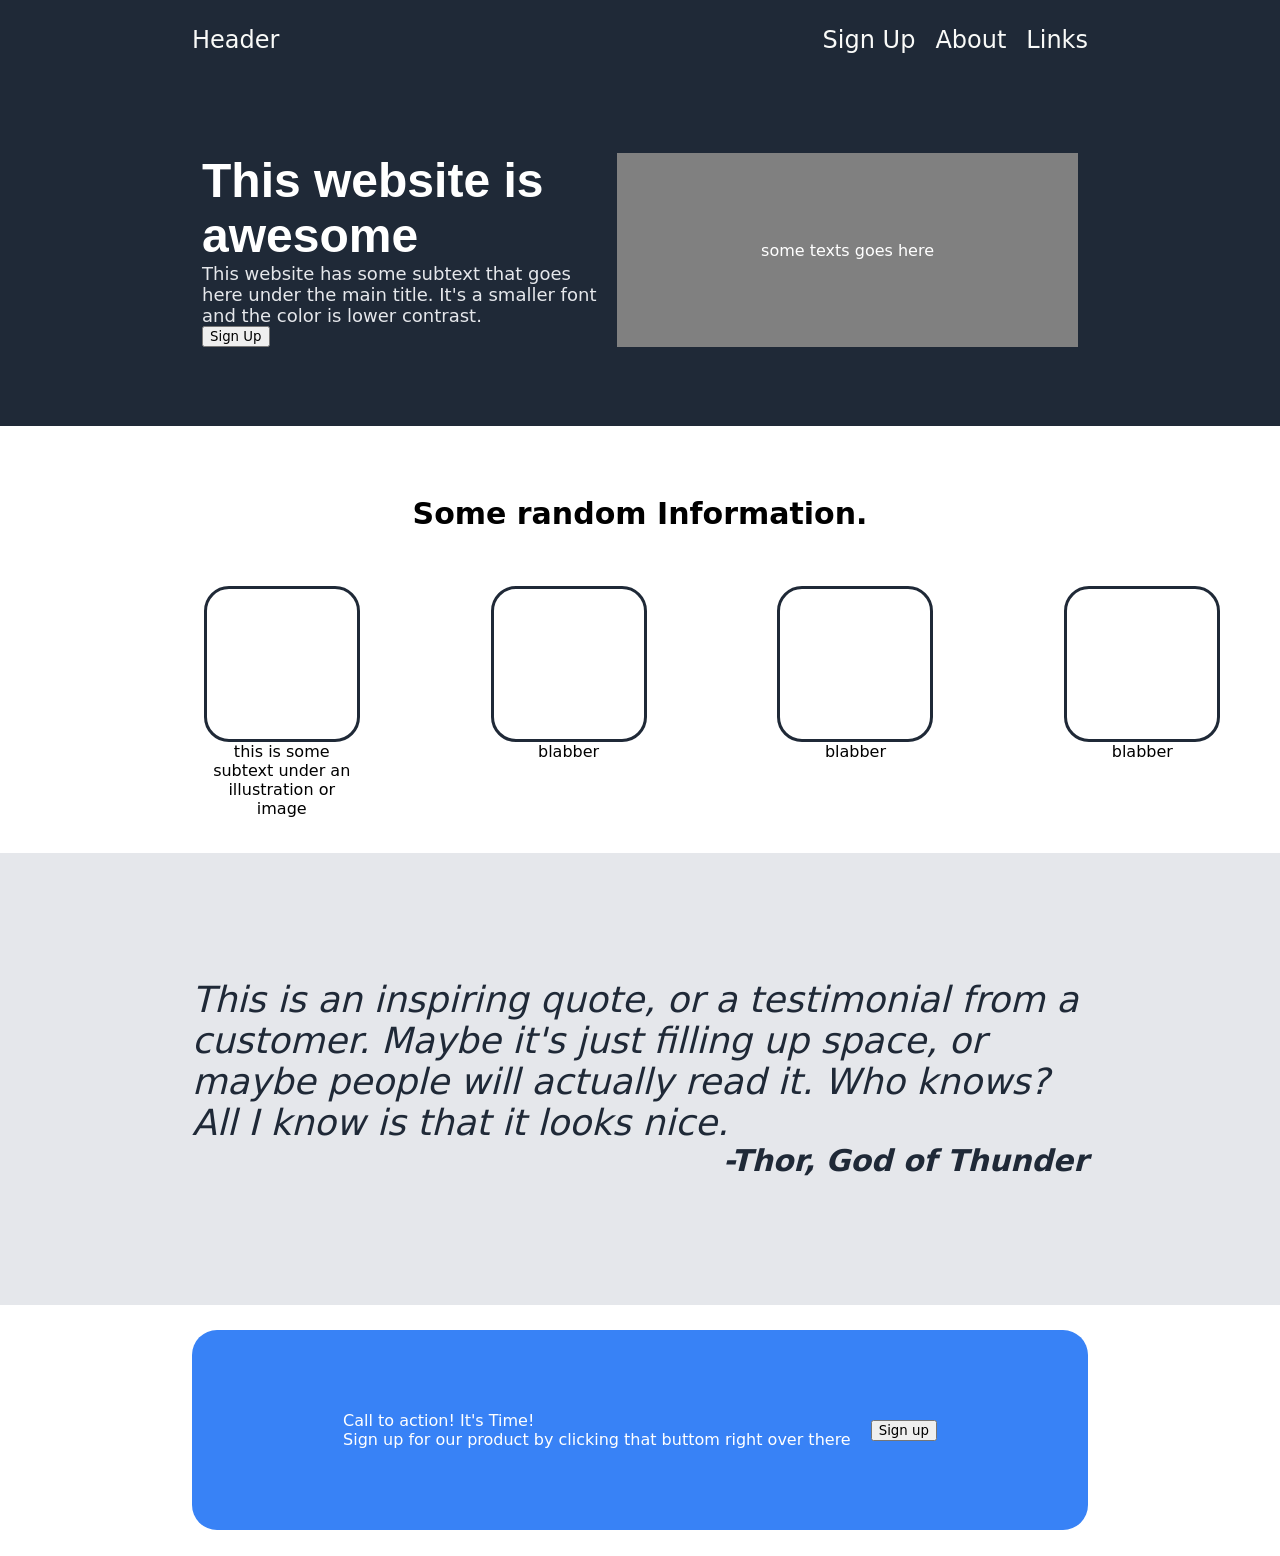
<file: index.html>
<!DOCTYPE html>
<html lang="en">
<head>
    <meta charset="UTF-8">
    <meta name="viewport" content="width=device-width, initial-scale=1.0">
    <title>Landing Page</title>
    <link rel="stylesheet" href = "style.css">
</head>
<body>
    
    <!-- 4 sections -->
    <div class = "sectionA">
        <div class = "header">
            <div class = "left">Header</div>
            <div class = "right">
                <ul>
                    <li>Sign Up</li>
                    <li>About</li>
                    <li>Links</li>
                </ul>
            </div>
        </div>
        <div class = "content">
            <div class = "left">
            <p id = "heading">This website is awesome</p>
            <p id = "desc">This website has some subtext that goes here under the main title. It's a smaller font and the color is lower contrast.</p>
            <button>Sign Up</button>
        </div>
            <div class = "right">
                some texts goes here
            </div>
        </div>
    </div>
    <div class = "sectionB">
        <div class = "head">Some random Information.</div>
        <div class = "content">
            <div>
                <div class="box"></div>
                <p> this is some subtext under an illustration or image</p>
            </div>
            <div>
                <div class="box"></div>
                <p> blabber</p>
            </div>
            <div>
                <div class="box"></div>
                <p> blabber</p>
            </div>
            <div>
                <div class="box"></div>
                <p> blabber</p>
            </div>
        </div>
    </div>
    <div class = "sectionC">
        <div class = "head">This is an inspiring quote, or a testimonial from a customer. Maybe it's just filling up space, or maybe people will actually read it. Who knows? All I know is that it looks nice.</div>
        <div class = "by">-Thor, God of Thunder</div>
    </div>


    <div class = "sectionD">
        <div class = "container">
            <div>
                <p>Call to action! It's Time!</p>
                <span>Sign up for our product by clicking that buttom right over there</span>
            </div>
            <div> <button>Sign up</button></div>
        </div>
    </div>



    <!-- footer -->
    <div class="footer"></div>


</body>
</html>
</file>
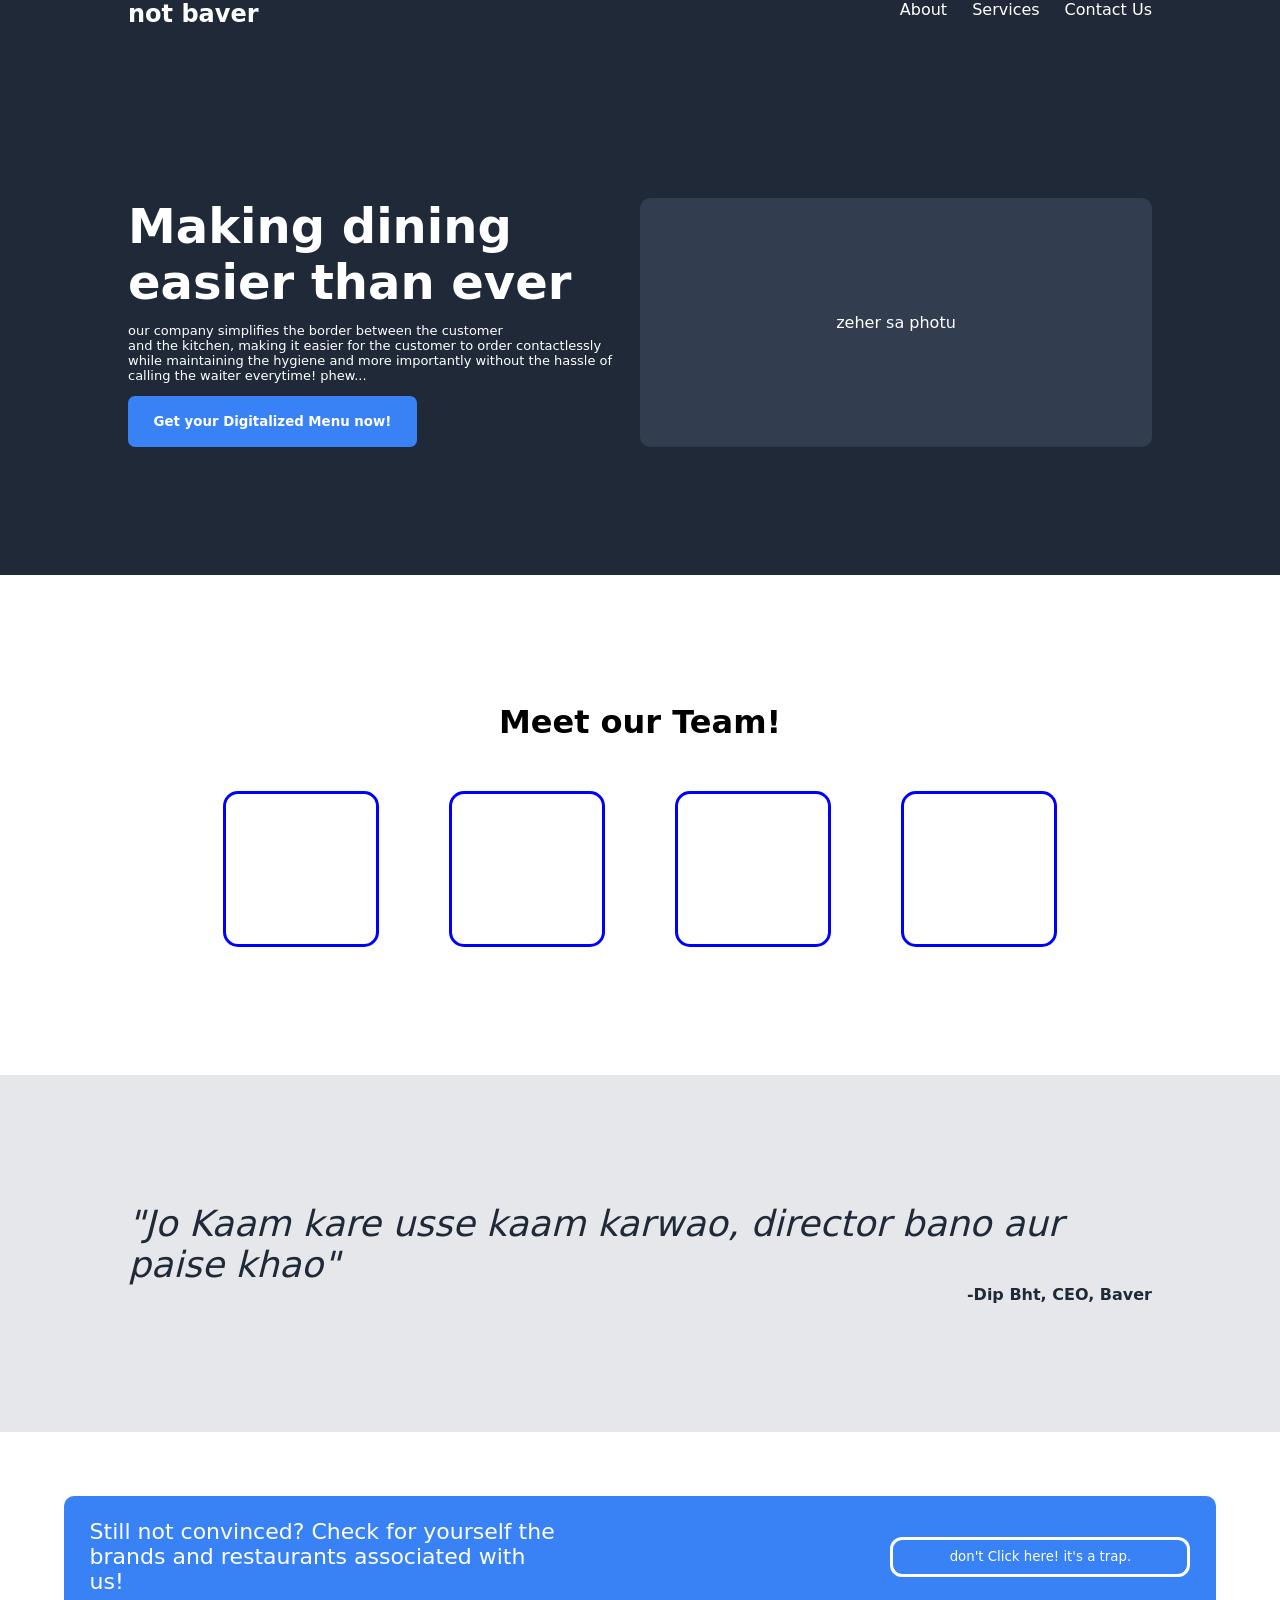
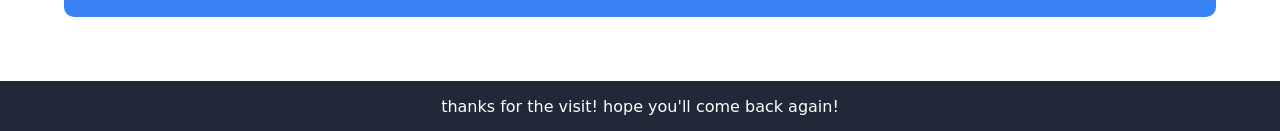
<file: index2.html>
<!DOCTYPE html>
<html lang="en">
<head>
    <meta charset="UTF-8">
    <meta http-equiv="X-UA-Compatible" content="IE=edge">
    <meta name="viewport" content="width=device-width, initial-scale=1.0">
    <title>Landing Pagev2</title>
    <link rel="stylesheet" href="style2.css">
</head>
<body>
    <div class="section1">
        <div class="header">
            <div class="header-logo">not baver</div>
            <div class="header-links">
                <ul>
                    <li><a href="#">About</a></li>
                    <li><a href="#">Services</a></li>
                    <li><a href="#">Contact Us</a></li>
                </ul>
            </div>
        </div>
        <div class="header2">
            <div class="header2-left">
                <div class="tagline">Making dining easier than  ever</div>
                <div class="tagline"><p>our company simplifies the border between the customer<br>and the kitchen, making it easier for the customer to order contactlessly<br> while maintaining the hygiene and more importantly without the hassle of calling the waiter everytime! phew...</p></div>
                <div class="tagline"><button>Get your Digitalized Menu now!</button></div>
            </div>
            <div class="header2-right">
                <div>zeher sa photu</div>
            </div>
        </div>
    </div>

    <div class="section2">
        <div><h1>Meet our Team!</h1></div>
        <div class="boxes">
            <div class="box-a"></div>
            <div class="box-a"></div>
            <div class="box-a"></div>
            <div class="box-a"></div>
        </div>
    </div>

    <div class="section3">
        <div class="quote">
            "Jo Kaam kare usse kaam karwao, director bano aur paise khao"
        </div>
        <div class="author">-Dip Bht, CEO, Baver</div>
    </div>

    <div class="section3-aa">
        <div class="section3-a">
            <p>Still not convinced? Check for yourself the brands and restaurants associated with us!</p>
            <button>don't Click here! it's a trap.</button>
        </div>
    </div>


    <div class="footer">
       <p> thanks for the visit! hope you'll come back again!</p>
    </div>


</body>
</html>
</file>
<file: style.css>
*{
   margin : 0;
   font-family: system-ui, -apple-system, BlinkMacSystemFont, 'Segoe UI', Roboto, Oxygen, Ubuntu, Cantarell, 'Open Sans', 'Helvetica Neue', sans-serif; 
}
ul{
    display: flex;
    list-style: none;
    margin:0;
    gap: 20px;
}
.sectionA{
    background-color: #1F2937;
    color: white;
    height: 400px;
    display: flex;
    flex-direction: column;
    padding: 15%;
    padding-top: 2%;
    padding-bottom: 0%;
}
.header{
    display:flex;
    justify-content: space-between;
    font-size: 24px;
    font-family: system-ui, -apple-system, BlinkMacSystemFont, 'Segoe UI', Roboto, Oxygen, Ubuntu, Cantarell, 'Open Sans', 'Helvetica Neue', sans-serif;
    color: #F9FAF8;
    height: 100px;
    flex:0;
}
p{
    margin:0;
    padding: 0;
}
.content{
    display:flex;
    justify-content: space-evenly;
    gap: 10px;
    margin: 10px;
    padding-top: 10%;
}
.content > .right{
    background-color: grey;
    display: flex;
    justify-content: center;
    align-items: center;
    width: 1200px;
}
#heading{
    font-family: Impact, Haettenschweiler, 'Arial Narrow Bold', sans-serif;
    font-size: 48px;
    font-weight: bolder;
}
#desc{
    font-family: system-ui, -apple-system, BlinkMacSystemFont, 'Segoe UI', Roboto, Oxygen, Ubuntu, Cantarell, 'Open Sans', 'Helvetica Neue', sans-serif;
    font-size: 18px;
    color: #E5E7EB;
}

.sectionB{
    display: flex;
    flex-direction: column;
    align-items: center;
    padding: 15%;
    padding-bottom: 2%;
    padding-top: 2%;
}
.sectionB > .head{
    font-family: system-ui, -apple-system, BlinkMacSystemFont, 'Segoe UI', Roboto, Oxygen, Ubuntu, Cantarell, 'Open Sans', 'Helvetica Neue', sans-serif;
    font-size: 30px;
    font-weight: 700;
    padding-top: 5%;
}
.sectionB > .content{
    text-align: center;
    padding-top: 5%;
    gap: 15%;
}
.box{
    display: flex;
    height: 150px;
    width: 150px;
    border-style: solid;
    border-color: #1F2937;
    border-radius: 25px;
}
.sectionC{
    display: flex;
    flex-direction: column;
    justify-content: center;
    height: 400px;
    background-color:#E5E7EB;
    font-size: 36px;
    font-weight: 300;
    font-style: italic;
    color: #1F2937;
    padding:15%;
    padding-top: 2%;
    padding-bottom: 2%;
}
.sectionC > .by{
    display: flex;
    justify-content: end;
    font-weight: bold;
    font-size: 30px;
}

.sectionD{
    display:flex;
    justify-content: center;
    align-items: center;
    padding: 15%;
    padding-top: 2%;
    padding-bottom: 2%;
}
.sectionD > .container{
    height: 200px;
    width: 1000px;
    background-color: #3882F6;
    border-radius: 25px;
    display: flex;
    justify-content: center;
    align-items: center;
    color: white;
    gap:20px;
}
</file>
<file: style2.css>
*{
    margin: 0%;
    font-family:system-ui, -apple-system, BlinkMacSystemFont, 'Segoe UI', Roboto, Oxygen, Ubuntu, Cantarell, 'Open Sans', 'Helvetica Neue', sans-serif;
}
.section1{
    background: #1F2937;
    display: flex;
    padding: 10%;
    padding-top: 0;
    flex-direction: column;
    /* justify-content: space-between; */
    gap:170px;
    color:white;
    flex:1;
}
.tagline{
    font-size: 48px;
    font-weight: bolder;
}
.tagline p{
    font-size: small;
    font-weight: lighter;
}
.header-logo{
    font-weight: bolder;
    font-size: 24px;
}
.header-links{
    /* font-size: 16px; */
    color: #E5E7EB;
}
.tagline button{
    background: #3882F6;
    border: none;
    color: white;
    height: 30px;
    display: flex;
    justify-content: center;
    align-items: center;
    min-width: 100px;
    padding: 5%;
    border-radius: 7px;
    font-weight: bolder;
    cursor: pointer;
}

.header{
    display: flex;
    /* position: relative; */
    justify-content: space-between;
    /* background: blue; */
    flex:1;
}

.header ul{
    display: flex;
    justify-content: space-between;
    font-size: 16px;
    color: #E5E7EB;
    gap: 25px;
    font-weight: lighter;
    /* position: relative; */
    /* margin-top: 0%; */
}
.header ul li{
    list-style: none;
    ;
    /* margin:10px; */
    /* margin-top: 0%;
    padding-top: 0%; */
}
.header ul li a{
    color: white;
    text-decoration: none;
}
.header2{
    display: flex;
}
.header2-left{
    display: flex;
    flex-direction: column;
    flex:1;
    gap: 13px;
}
.header2-right{
    display: flex;
    justify-content: center;
    align-items: center;
    flex: 1;
    background: #323e4f;
    font-weight: lighter;
    border-radius: 10px;
}

.section2{
    display: flex;
    flex-direction: column;
    /* justify-content: space-between; */
    align-items: center;
    /* min-height: 400px; */
    padding: 10%;
    gap: 50px;
    /* gap:100%; */
    flex:1;
    /* position: relative; */
}
.boxes{
    display: flex;
    flex-direction:row;
    gap: 70px;
    flex:1;
}
.box-a{
    display: flex;
    flex-direction: row;
    border: 3px solid blue;
    height: 150px;
    width: 150px;
    border-radius: 15px;
    flex: 1;
}
.section3{
    background: #E5E7EB;
    color: #1F2937;
    display: flex;
    flex-direction: column;
    padding: 10%;
    flex:1;
}
.quote{
    font-size: 36px;
    font-style: italic;
}
.author{
    justify-content: flex-end;
    align-self: flex-end;
    font-weight: bolder;
}

.footer{
    height: 50px;
    background: #1F2937;
    color: white;
    display:flex;
    justify-content: space-evenly;
    align-items: center;
}


.section3-a{
    display:flex;
    padding: 2%;
    justify-content: center;
    align-items: center;
    gap: 30%;
    background: #3882F6;
border-radius: 10px;
color: white;
margin: 5%;
height: 70px;
}
.section3-a p{
    font-size: 22px;
}
.section3-a button{
    height: 40px;
    min-width: 300px;
    color: white;
    background: none;
    border: 3px solid white;
    border-radius: 12px;
    cursor: pointer;
}
</file>
